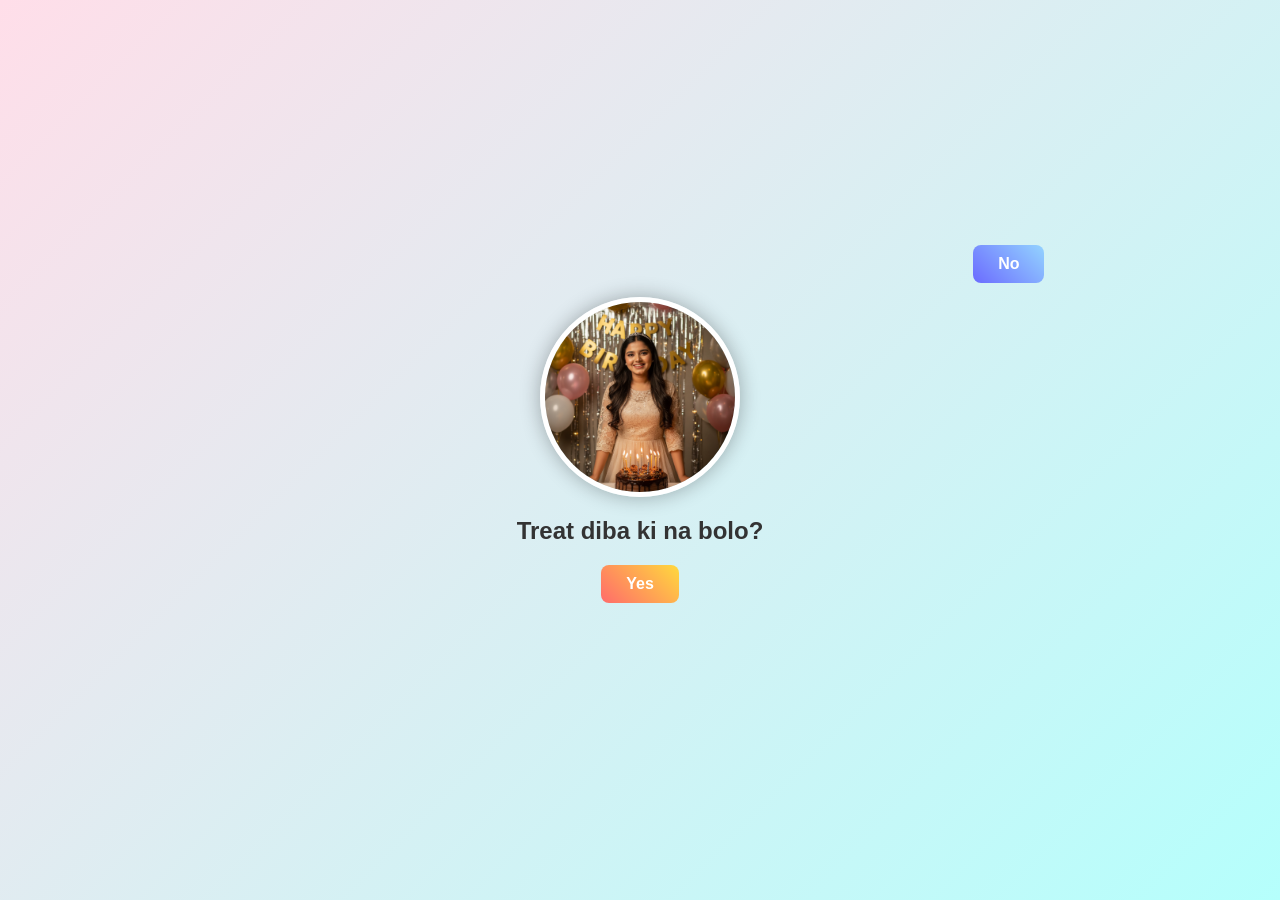
<file: mahi/index.html>
<!DOCTYPE html>
<html lang="en">
<head>
<meta charset="UTF-8">
<meta name="viewport" content="width=device-width, initial-scale=1.0">
<title>Hup Mahi</title>
<style>
    * { margin:0; padding:0; box-sizing:border-box; font-family:'Arial', sans-serif; }
    body {
        height: 100vh; display:flex; flex-direction:column; justify-content:center; align-items:center;
        background: linear-gradient(135deg, #FFDEE9, #B5FFFC); overflow:hidden; position:relative;
    }

    /* Confetti */
    .confetti { position:absolute; width:10px; height:10px; top:-10px; animation:fall 5s linear infinite; }
    @keyframes fall { 0%{transform:translateY(0) rotate(0deg);} 100%{transform:translateY(100vh) rotate(360deg);} }

    /* Birthday Girl */
    .birthday-pic {
        width: 200px; height:200px; border-radius:50%; object-fit:cover; border:5px solid #fff;
        box-shadow:0 0 20px rgba(0,0,0,0.3); margin-bottom:20px; animation:bounce 2s infinite;
    }
    @keyframes bounce {0%,100%{transform:translateY(0);}50%{transform:translateY(-20px);}}

    /* Question */
    .question { font-size:1.5rem; font-weight:bold; color:#333; margin-bottom:20px; text-align:center; }

    /* Buttons */
    .buttons { display:flex; gap:20px; }
    button {
        padding:10px 25px; font-size:1rem; font-weight:bold; border:none; border-radius:8px; cursor:pointer; color:#fff;
        transition:all 0.3s ease;
    }
    .yes-btn { background: linear-gradient(45deg, #FF6B6B, #FFD93D); }
    .no-btn { background: linear-gradient(45deg, #6B6BFF, #93D3FF); position:absolute; }

    /* Responsive */
    @media (max-width:768px){
        .birthday-pic { width:150px; height:150px; }
        .question { font-size:1.2rem; }
        button { padding:8px 20px; font-size:0.9rem; }
    }
</style>
</head>
<body>

<!-- Confetti -->
<script>
for(let i=0;i<100;i++){
    let confetti = document.createElement('div');
    confetti.classList.add('confetti');
    confetti.style.left = Math.random() * window.innerWidth + 'px';
    confetti.style.backgroundColor = `hsl(${Math.random() * 360}, 100%, 50%)`;
    confetti.style.animationDuration = 2 + Math.random()*3 + 's';
    document.body.appendChild(confetti);
}
</script>

<!-- Birthday Girl Image -->
<img src="mahi.png" alt="Birthday Girl" class="birthday-pic">

<!-- Question -->
<div class="question">Treat diba ki na bolo?</div>

<!-- Buttons -->
<div class="buttons">
    <button class="yes-btn" onclick="window.location.href='Happy Birthday.html'">Yes</button>
    <button class="no-btn" id="noBtn">No</button>
</div>

<script>
const noBtn = document.getElementById('noBtn');

function moveButton() {
    const x = Math.random() * (window.innerWidth - noBtn.offsetWidth);
    const y = Math.random() * (window.innerHeight - noBtn.offsetHeight);
    noBtn.style.left = x + 'px';
    noBtn.style.top = y + 'px';
}

// Move No button when mouse gets near
noBtn.addEventListener('mouseenter', moveButton);

// Place initially in center-ish
moveButton();
</script>

</body>
</html>
</file>
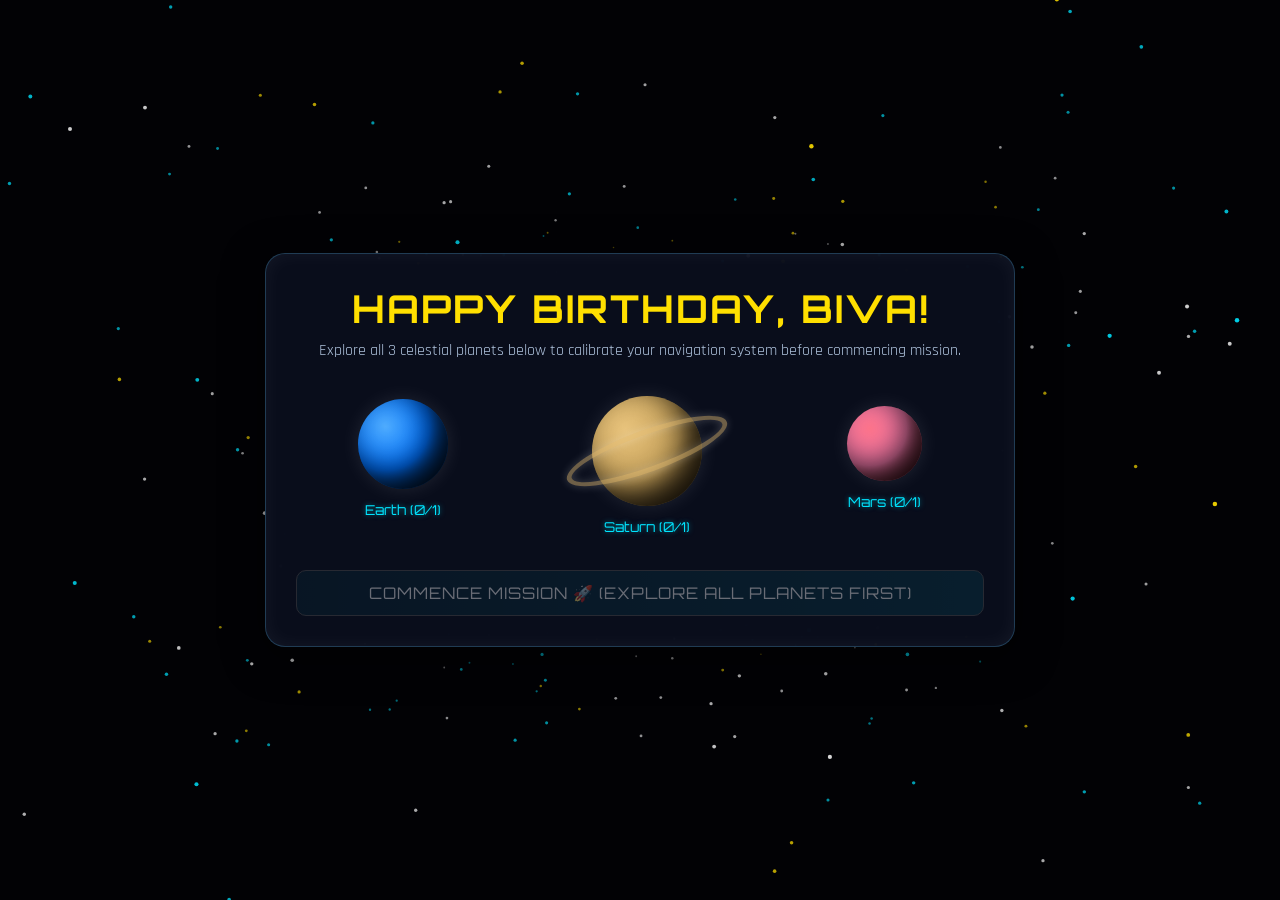
<file: biva/popi.html>
<!DOCTYPE html>
<html lang="en">
<head>
    <meta charset="UTF-8">
    <meta name="viewport" content="width=device-width, initial-scale=1.0, maximum-scale=1.0, user-scalable=no">
    <title>Biva's Cosmic Birthday</title>
    <link rel="preconnect" href="https://fonts.googleapis.com">
    <link rel="preconnect" href="https://fonts.gstatic.com" crossorigin>
    <link href="https://fonts.googleapis.com/css2?family=Orbitron:wght@400;700;900&family=Rajdhani:wght@400;600;700&display=swap" rel="stylesheet">
    
    <style>
        :root {
            --bg-space: #020205;
            --glass-bg: rgba(10, 15, 30, 0.92);
            --glass-border: rgba(100, 200, 255, 0.25);
            --text-main: #f8fafc;
            --text-accent: #00e5ff;
            --text-gold: #ffdf00;
            --error: #ff3366;
            --success: #00ff88;
        }

        * {
            margin: 0;
            padding: 0;
            box-sizing: border-box;
            -webkit-tap-highlight-color: transparent;
        }

        body, html {
            width: 100%;
            height: 100%;
            background-color: var(--bg-space);
            color: var(--text-main);
            font-family: 'Rajdhani', sans-serif;
            overflow-x: hidden;
            overflow-y: auto;
        }

        h1, h2, h3 {
            font-family: 'Orbitron', sans-serif;
            letter-spacing: 2px;
            text-transform: uppercase;
        }

        #canvas-container {
            position: fixed;
            top: 0; left: 0;
            width: 100%; height: 100%;
            z-index: 1;
            pointer-events: none;
        }

        .view-container {
            position: absolute;
            top: 0; left: 0;
            width: 100%; min-height: 100%;
            z-index: 10;
            display: flex;
            flex-direction: column;
            justify-content: center;
            align-items: center;
            padding: 20px;
            opacity: 0;
            visibility: hidden;
            transition: opacity 0.5s ease, transform 0.5s ease;
            transform: scale(0.95);
            overflow-y: auto;
        }

        .view-container.active {
            opacity: 1;
            visibility: visible;
            transform: scale(1);
        }

        .planets-wrapper {
            position: relative;
            width: 100%;
            max-width: 800px;
            display: flex;
            justify-content: space-around;
            align-items: center;
            flex-wrap: wrap;
            gap: 20px;
            margin: 20px 0;
        }

        .planet-container {
            display: flex;
            flex-direction: column;
            align-items: center;
            gap: 12px;
            cursor: pointer;
            transition: transform 0.3s ease;
        }
        
        .planet-container:hover {
            transform: scale(1.1);
        }

        .planet {
            border-radius: 50%;
            box-shadow: inset -15px -15px 30px rgba(0,0,0,0.8), 0 0 20px rgba(255,255,255,0.1);
            position: relative;
        }

        .planet.explored {
            box-shadow: inset -15px -15px 30px rgba(0,0,0,0.8), 0 0 25px var(--success);
        }

        .planet-earth {
            width: 90px; height: 90px;
            background: radial-gradient(circle at 30% 30%, #4facfe, #0072ff, #000);
            animation: float 6s ease-in-out infinite;
        }

        .planet-mars {
            width: 75px; height: 75px;
            background: radial-gradient(circle at 30% 30%, #ff758c, #ff7eb3, #3a0000);
            animation: float 7s ease-in-out infinite reverse;
        }

        .planet-saturn {
            width: 110px; height: 110px;
            background: radial-gradient(circle at 30% 30%, #e8c37c, #c5a059, #3d2b0f);
            animation: float 8s ease-in-out infinite;
            margin-top: 15px;
        }

        .planet-saturn::after {
            content: '';
            position: absolute;
            top: 50%; left: 50%;
            width: 160px; height: 32px;
            border: 5px solid rgba(232, 195, 124, 0.45);
            border-radius: 50%;
            transform: translate(-50%, -50%) rotate(-20deg);
            box-shadow: 0 0 10px rgba(255,255,255,0.2), inset 0 0 10px rgba(255,255,255,0.2);
            pointer-events: none;
        }

        .planet-label {
            font-family: 'Orbitron', sans-serif;
            color: var(--text-accent);
            text-shadow: 0 0 5px rgba(0,229,255,0.5);
            font-size: 0.85rem;
        }

        @keyframes float {
            0%, 100% { transform: translateY(0); }
            50% { transform: translateY(-10px); }
        }

        .glass-panel {
            background: var(--glass-bg);
            backdrop-filter: blur(15px);
            -webkit-backdrop-filter: blur(15px);
            border: 1px solid var(--glass-border);
            border-radius: 20px;
            padding: clamp(20px, 4vw, 30px);
            width: 100%;
            max-width: 650px;
            box-shadow: 0 10px 40px rgba(0,0,0,0.6), inset 0 0 20px rgba(255,255,255,0.05);
            text-align: center;
            margin: auto;
        }

        #view-finale .glass-panel {
            max-width: 850px;
            border-color: rgba(255, 223, 0, 0.4);
            box-shadow: 0 0 40px rgba(255, 223, 0, 0.2);
        }

        .btn {
            background: linear-gradient(90deg, rgba(0, 229, 255, 0.1), rgba(0, 229, 255, 0.2));
            border: 1px solid var(--text-accent);
            color: var(--text-main);
            padding: 12px 24px;
            border-radius: 10px;
            font-family: 'Orbitron', sans-serif;
            font-size: 1rem;
            cursor: pointer;
            transition: all 0.3s ease;
            text-transform: uppercase;
            letter-spacing: 1px;
            width: 100%;
            margin-top: 15px;
            box-shadow: 0 0 15px rgba(0, 229, 255, 0.15);
        }

        .btn:hover:not(:disabled) {
            background: rgba(0, 229, 255, 0.3);
            box-shadow: 0 0 25px rgba(0, 229, 255, 0.5);
            transform: translateY(-2px);
            color: #fff;
        }

        .btn:disabled {
            opacity: 0.4;
            cursor: not-allowed;
            border-color: #555;
            box-shadow: none;
        }
        
        .btn.pulse {
            animation: pulse-glow 2s infinite;
        }

        @keyframes pulse-glow {
            0% { box-shadow: 0 0 10px rgba(0,255,136,0.3); border-color: var(--success); }
            50% { box-shadow: 0 0 25px rgba(0,255,136,0.8); border-color: var(--success); }
            100% { box-shadow: 0 0 10px rgba(0,255,136,0.3); border-color: var(--success); }
        }

        .dashboard-grid {
            display: grid; grid-template-columns: 1fr; gap: 15px; margin-top: 20px;
        }

        .mission-card {
            background: rgba(255,255,255,0.03);
            border: 1px solid rgba(255,255,255,0.1);
            border-radius: 12px;
            padding: 16px;
            display: flex; align-items: center; justify-content: space-between;
            cursor: pointer; transition: all 0.3s ease;
        }

        .mission-card:hover { background: rgba(255,255,255,0.08); border-color: var(--text-accent); transform: scale(1.01); }
        .mission-card.completed { border-color: var(--success); background: rgba(0, 255, 136, 0.05); pointer-events: none;}
        
        .mission-info { text-align: left; }
        .mission-title { font-size: 1.05rem; font-weight: 700; color: var(--text-accent); margin-bottom: 4px; }
        .completed .mission-title { color: var(--success); }
        .mission-desc { font-size: 0.85rem; color: #b0c4de; }
        .mission-status { font-size: 1.4rem; }

        .memory-grid {
            display: grid; grid-template-columns: repeat(4, 1fr); gap: 10px; margin: 20px 0; perspective: 1000px;
        }
        .memory-card {
            aspect-ratio: 1; background: rgba(255,255,255,0.05); border: 1px solid rgba(255,255,255,0.15);
            border-radius: 10px; display: flex; justify-content: center; align-items: center;
            font-size: 2rem; cursor: pointer; transition: transform 0.6s; transform-style: preserve-3d; position: relative;
        }
        .memory-card.flipped, .memory-card.matched { transform: rotateY(180deg); }
        .memory-card.matched { border-color: var(--success); box-shadow: 0 0 20px rgba(0,255,136,0.4); }
        .card-front, .card-back {
            position: absolute; width: 100%; height: 100%; backface-visibility: hidden;
            display: flex; justify-content: center; align-items: center; border-radius: 10px;
        }
        .card-front { background: rgba(0, 229, 255, 0.05); color: var(--text-accent); font-family: 'Orbitron'; font-size: 1.3rem; }
        .card-back { background: rgba(255,255,255,0.15); transform: rotateY(180deg); }

        .lock-container { display: flex; justify-content: center; gap: 12px; margin: 20px 0; flex-wrap: wrap;}
        .digit-group { display: flex; flex-direction: column; align-items: center; gap: 8px; }
        .digit-btn { 
            background: rgba(255,255,255,0.05); border: 1px solid rgba(255,255,255,0.1); 
            color: var(--text-accent); font-size: 1.3rem; cursor: pointer; 
            width: 38px; height: 38px; border-radius: 50%;
            display: flex; justify-content: center; align-items: center; transition: all 0.2s;
        }
        .digit-btn:hover { background: rgba(0, 229, 255, 0.2); color: #fff; transform: scale(1.1); }
        .digit-display {
            font-family: 'Orbitron', sans-serif; font-size: 2.3rem; font-weight: 900;
            background: rgba(0,0,0,0.6); padding: 5px; border-radius: 10px;
            border: 2px solid var(--glass-border); width: 55px; text-align: center; color: var(--text-main);
        }

        .video-wrapper {
            width: 100%;
            max-width: 780px;
            margin: 0 auto 20px auto;
            border-radius: 12px;
            overflow: hidden;
            box-shadow: 0 0 30px rgba(0, 229, 255, 0.3);
            border: 2px solid var(--text-accent);
            background: #000;
        }
        .video-container {
            position: relative;
            width: 100%;
            padding-bottom: 56.25%; /* 16:9 Aspect Ratio */
            height: 0;
        }
        .video-container iframe {
            position: absolute;
            top: 0; left: 0;
            width: 100%; height: 100%;
            border: none;
        }
        
        .gift-options-grid {
            display: grid; grid-template-columns: repeat(auto-fit, minmax(160px, 1fr)); gap: 15px; margin-top: 15px;
        }
        .gift-opt-card {
            background: linear-gradient(135deg, rgba(255,223,0,0.06), rgba(255,255,255,0.02));
            border: 1px solid rgba(255, 223, 0, 0.3); border-radius: 12px; padding: 18px 12px;
            display: flex; flex-direction: column; align-items: center; text-align: center;
            cursor: pointer; transition: transform 0.3s, box-shadow 0.3s;
        }
        .gift-opt-card:hover {
            transform: translateY(-5px); box-shadow: 0 10px 25px rgba(255, 223, 0, 0.25); border-color: rgba(255, 223, 0, 0.8);
        }
        .gift-icon { font-size: 2.2rem; margin-bottom: 8px; }
        .gift-title { font-family: 'Orbitron', sans-serif; font-size: 0.95rem; color: var(--text-gold); margin-bottom: 4px; }

        .store-card {
            background: rgba(0, 229, 255, 0.04);
            border: 1px solid rgba(0, 229, 255, 0.2);
            border-radius: 10px;
            padding: 12px;
            margin-top: 10px;
            text-align: left;
        }
        .store-card.recommended {
            background: rgba(255, 223, 0, 0.06);
            border-color: rgba(255, 223, 0, 0.5);
        }

        .custom-modal {
            position: fixed; top: 0; left: 0; width: 100%; height: 100%;
            background: rgba(0, 0, 0, 0.88); backdrop-filter: blur(8px);
            z-index: 9999; display: flex; justify-content: center; align-items: center;
            opacity: 0; pointer-events: none; transition: opacity 0.3s ease; padding: 20px;
            overflow-y: auto;
        }
        .custom-modal.active { opacity: 1; pointer-events: auto; }
        .custom-modal .glass-panel { transform: scale(0.8); transition: transform 0.3s; max-width: 550px; max-height: 90vh; overflow-y: auto; text-align: left;}
        .custom-modal.active .glass-panel { transform: scale(1); }

        .flash-overlay {
            position: fixed; top: 0; left: 0; width: 100%; height: 100%;
            background: #fff; z-index: 100; opacity: 0; pointer-events: none; transition: opacity 2s ease-in;
        }
        
        .shake { animation: shake 0.4s cubic-bezier(.36,.07,.19,.97) both; }
        @keyframes shake {
            10%, 90% { transform: translate3d(-1px, 0, 0); }
            20%, 80% { transform: translate3d(2px, 0, 0); }
            30%, 50%, 70% { transform: translate3d(-4px, 0, 0); }
            40%, 60% { transform: translate3d(4px, 0, 0); }
        }
    </style>
</head>
<body>
    <div id="canvas-container"><canvas id="starfield"></canvas></div>
    <div class="flash-overlay" id="flash"></div>

    <!-- Universal Modal -->
    <div id="universal-modal" class="custom-modal" onclick="closeModal()">
        <div class="glass-panel" onclick="event.stopPropagation()">
            <div id="modal-icon" style="font-size: 2.3rem; margin-bottom: 10px; text-align: center;">🎁</div>
            <h2 id="modal-title" style="color: var(--text-accent); font-size: 1.4rem; margin-bottom: 10px; text-align: center;">Title</h2>
            <div id="modal-content-area" style="font-size: 1rem; color: var(--text-main); line-height: 1.5; margin-bottom: 20px;">Message</div>
            <button class="btn" style="max-width: 180px; margin: 0 auto; display: block;" onclick="closeModal()">Continue</button>
        </div>
    </div>

    <!-- Hint Modal for Pranto Choice -->
    <div id="hint-modal" class="custom-modal">
        <div class="glass-panel" style="text-align: center;">
            <div style="font-size: 2.3rem; margin-bottom: 10px;">💡</div>
            <h2 style="color: var(--text-gold); font-size: 1.3rem; margin-bottom: 10px;">Cosmic Secret Hint</h2>
            <p style="color: #f8fafc; font-size: 1rem; line-height: 1.5; margin-bottom: 20px;">
                Your main gift is hidden safely in your house! You may ask Mahi for a clue to find its exact hiding spot. 🏡✨
            </p>
            <button class="btn" style="background: rgba(0, 229, 255, 0.2);" onclick="proceedToPostalModal()">Proceed to Postal Challenge</button>
        </div>
    </div>

    <!-- Postal Code Challenge Modal -->
    <div id="postal-modal" class="custom-modal">
        <div class="glass-panel" style="text-align: center;">
            <div style="font-size: 2.3rem; margin-bottom: 10px;">📦</div>
            <h2 style="color: var(--text-gold); font-size: 1.3rem; margin-bottom: 10px;">Postal Code Challenge</h2>
            <p style="color: #b0c4de; font-size: 0.95rem; margin-bottom: 15px;">Enter the 4-digit postal code written on your gift box:</p>
            
            <div class="lock-container" style="margin: 15px 0;">
                <div class="digit-group">
                    <button class="digit-btn" onclick="changePostal(0, 1)">▲</button>
                    <div class="digit-display" id="p-digit-0">0</div>
                    <button class="digit-btn" onclick="changePostal(0, -1)">▼</button>
                </div>
                <div class="digit-group">
                    <button class="digit-btn" onclick="changePostal(1, 1)">▲</button>
                    <div class="digit-display" id="p-digit-1">0</div>
                    <button class="digit-btn" onclick="changePostal(1, -1)">▼</button>
                </div>
                <div class="digit-group">
                    <button class="digit-btn" onclick="changePostal(2, 1)">▲</button>
                    <div class="digit-display" id="p-digit-2">0</div>
                    <button class="digit-btn" onclick="changePostal(2, -1)">▼</button>
                </div>
                <div class="digit-group">
                    <button class="digit-btn" onclick="changePostal(3, 1)">▲</button>
                    <div class="digit-display" id="p-digit-3">0</div>
                    <button class="digit-btn" onclick="changePostal(3, -1)">▼</button>
                </div>
            </div>
            <div id="postal-feedback" style="opacity:0; height: 20px; font-weight:bold; margin-bottom: 10px;"></div>
            <button class="btn" style="background: rgba(0, 229, 255, 0.2);" onclick="verifyPostalCode()">Unlock Gift</button>
        </div>
    </div>

    <!-- Phase 1: Initial Planet View -->
    <div class="view-container active" id="view-planets">
        <div class="glass-panel" style="text-align: center; max-width: 750px;">
            <h1 style="color: var(--text-gold); font-size: clamp(1.6rem, 3.5vw, 2.4rem); margin-bottom: 8px;">Happy Birthday, Biva!</h1>
            <p style="font-size: 1rem; margin-bottom: 20px; color: #b0c4de;">Explore all 3 celestial planets below to calibrate your navigation system before commencing mission.</p>
            
            <div class="planets-wrapper">
                <div class="planet-container" onclick="explorePlanet('Earth', 'You mean the world to me, Biva! My entire universe revolves around your radiant smile. 🌍❤️', 0)">
                    <div class="planet planet-earth" id="p-0"></div>
                    <div class="planet-label">Earth (0/1)</div>
                </div>
                <div class="planet-container" onclick="explorePlanet('Saturn', 'Even with all the rings in the galaxy, nothing shines brighter than you. 🪐✨', 1)">
                    <div class="planet planet-saturn" id="p-1"></div>
                    <div class="planet-label">Saturn (0/1)</div>
                </div>
                <div class="planet-container" onclick="explorePlanet('Mars', 'My love for you is fiercely out of this world! ☄️❤️', 2)">
                    <div class="planet planet-mars" id="p-2"></div>
                    <div class="planet-label">Mars (0/1)</div>
                </div>
            </div>

            <button class="btn" id="commence-btn" disabled onclick="switchView('view-dashboard')">Commence Mission 🚀 (Explore All Planets First)</button>
        </div>
    </div>

    <!-- Phase 2: Mission Control Dashboard -->
    <div class="view-container" id="view-dashboard">
        <div class="glass-panel" style="text-align: center;">
            <h2 style="color: var(--text-accent); margin-bottom: 8px; font-size: 1.5rem;">Mission Control</h2>
            <p style="color: #888; font-size: 0.9rem;">Complete all 3 sectors to unlock your Gift Vault.</p>
            
            <div class="dashboard-grid">
                <div class="mission-card" id="card-riddle" onclick="startGame('riddle')">
                    <div class="mission-info">
                        <div class="mission-title">Sector 1: Cosmic Riddle</div>
                        <div class="mission-desc">Solve an enigma of the universe.</div>
                    </div>
                    <div class="mission-status" id="status-riddle">🔒</div>
                </div>
                
                <div class="mission-card" id="card-memory" onclick="startGame('memory')">
                    <div class="mission-info">
                        <div class="mission-title">Sector 2: Star Alignment</div>
                        <div class="mission-desc">Match the celestial bodies.</div>
                    </div>
                    <div class="mission-status" id="status-memory">🔒</div>
                </div>

                <div class="mission-card" id="card-lock" onclick="startGame('lock')">
                    <div class="mission-info">
                        <div class="mission-title">Sector 3: The Vault Lock</div>
                        <div class="mission-desc">Crack the 4-digit code (Hint included).</div>
                    </div>
                    <div class="mission-status" id="status-lock">🔒</div>
                </div>
            </div>

            <button class="btn pulse" id="btn-warp" style="margin-top: 25px; display: none; background: rgba(0, 255, 136, 0.2); border-color: var(--success); font-weight: bold; font-size: 1.05rem;" onclick="initiateWarp()">INITIATE WARP SEQUENCE ✨</button>
        </div>
    </div>

    <!-- Mini Game 1: Riddle -->
    <div class="view-container" id="view-riddle">
        <div class="glass-panel" style="text-align: center;">
            <h2 style="color: var(--text-accent);">Sector 1: Riddle</h2>
            <p id="riddle-text" style="font-size: 1.15rem; margin: 20px 0; font-weight: 600; line-height: 1.4;"></p>
            <div id="riddle-options"></div>
            <button class="btn" style="margin-top: 15px; background: transparent; border-color: #555;" onclick="switchView('view-dashboard')">Abort (Back to Control)</button>
        </div>
    </div>

    <!-- Mini Game 2: Memory -->
    <div class="view-container" id="view-memory">
        <div class="glass-panel" style="text-align: center;">
            <h2 style="color: var(--text-accent);">Sector 2: Alignment</h2>
            <p style="color: #aaa; margin-top: 5px; font-size: 0.9rem;">Match all pairs to align navigation stars.</p>
            <div class="memory-grid" id="memory-grid"></div>
            <button class="btn" style="margin-top: 15px; background: transparent; border-color: #555;" onclick="switchView('view-dashboard')">Abort (Back to Control)</button>
        </div>
    </div>

    <!-- Mini Game 3: 4-Digit Lock -->
    <div class="view-container" id="view-lock">
        <div class="glass-panel" style="text-align: center;">
            <h2 style="color: var(--text-accent);">Sector 3: The Vault Lock</h2>
            <p style="color: #b0c4de; margin: 10px 0 15px 0; font-size: 0.9rem; line-height: 1.4;">
                🔒 <strong>Hint:</strong> Derived from Biva & Pranto's special roll numbers combination! (Code: 134 & 49)
            </p>
            <div class="lock-container">
                <div class="digit-group">
                    <button class="digit-btn" onclick="changeDigit(0, 1)">▲</button>
                    <div class="digit-display" id="digit-0">0</div>
                    <button class="digit-btn" onclick="changeDigit(0, -1)">▼</button>
                </div>
                <div class="digit-group">
                    <button class="digit-btn" onclick="changeDigit(1, 1)">▲</button>
                    <div class="digit-display" id="digit-1">0</div>
                    <button class="digit-btn" onclick="changeDigit(1, -1)">▼</button>
                </div>
                <div class="digit-group">
                    <button class="digit-btn" onclick="changeDigit(2, 1)">▲</button>
                    <div class="digit-display" id="digit-2">0</div>
                    <button class="digit-btn" onclick="changeDigit(2, -1)">▼</button>
                </div>
                <div class="digit-group">
                    <button class="digit-btn" onclick="changeDigit(3, 1)">▲</button>
                    <div class="digit-display" id="digit-3">0</div>
                    <button class="digit-btn" onclick="changeDigit(3, -1)">▼</button>
                </div>
            </div>
            <div id="lock-feedback" style="opacity:0; height: 20px; font-weight:bold; margin-bottom: 10px;"></div>
            <button class="btn" style="background: rgba(0, 229, 255, 0.2);" onclick="checkLock()">Attempt Unlock</button>
            <button class="btn" style="margin-top: 10px; background: transparent; border-color: #555;" onclick="switchView('view-dashboard')">Abort (Back to Control)</button>
        </div>
    </div>

    <!-- Phase 4: The Final Gift Vault -->
    <div class="view-container" id="view-finale">
        <div class="glass-panel" style="padding: 20px; text-align: center;">
            <h1 style="color: var(--text-gold); margin-bottom: 15px; font-size: clamp(1.5rem, 3.2vw, 2.2rem); text-shadow: 0 0 15px rgba(255,223,0,0.5);">The Vault Unlocked!</h1>
            
            <div class="video-wrapper">
                <div class="video-container">
                    <iframe src="https://www.youtube-nocookie.com/embed/ofEDLtUO-0Q?autoplay=0&rel=0&modestbranding=1" title="Happy Birthday BV" allow="accelerometer; autoplay; clipboard-write; encrypted-media; gyroscope; picture-in-picture; web-share" allowfullscreen></iframe>
                </div>
            </div>
            <div style="margin-bottom: 20px;">
                <a href="https://youtu.be/ofEDLtUO-0Q" target="_blank" style="color: var(--text-accent); font-size: 0.9rem; text-decoration: underline;">Having trouble viewing? Watch directly on YouTube ↗</a>
            </div>

            <h2 style="color: var(--text-main); font-size: 1.2rem; margin-bottom: 8px; border-bottom: 1px solid rgba(255,255,255,0.1); padding-bottom: 8px;">Who would you like to share your birthday celebration with?</h2>
            <p style="color: #aaa; font-size: 0.9rem; margin-bottom: 15px;">Choose wisely to claim your cosmic gift package:</p>
        
            <div class="gift-options-grid">
                <div class="gift-opt-card" onclick="selectGiftOption('alone')">
                    <div class="gift-icon">🍕</div>
                    <div class="gift-title">Eating Alone</div>
                    <div style="font-size: 0.8rem; color: #b0c4de;">Solitary Route</div>
                </div>
                <div class="gift-opt-card" onclick="selectGiftOption('mahi')">
                    <div class="gift-icon">👯‍♀️</div>
                    <div class="gift-title">Enjoy with Mahi</div>
                    <div style="font-size: 0.8rem; color: #b0c4de;">Sister Time</div>
                </div>
                <div class="gift-opt-card" onclick="selectGiftOption('pranto')">
                    <div class="gift-icon">❤️</div>
                    <div class="gift-title">Enjoy with Pranto</div>
                    <div style="font-size: 0.8rem; color: #b0c4de;">Starlight Date</div>
                </div>
            </div>
        </div>
    </div>

    <script>
        const canvas = document.getElementById('starfield');
        const ctx = canvas.getContext('2d');
        let width, height, stars = [];
        const numStars = 800;
        let targetSpeed = 0.5, currentSpeed = 0.5;
        
        function resize() {
            width = canvas.width = window.innerWidth;
            height = canvas.height = window.innerHeight;
        }
        window.addEventListener('resize', resize);
        
        class Star {
            constructor() { this.reset(); this.z = Math.random() * width; }
            reset() {
                this.x = (Math.random() - 0.5) * width * 2;
                this.y = (Math.random() - 0.5) * height * 2;
                this.z = width; this.pz = this.z;
            }
            update() {
                this.z -= currentSpeed;
                if (this.z < 1) this.reset();
            }
            draw() {
                let sx = (this.x / this.z) * 200 + width / 2;
                let sy = (this.y / this.z) * 200 + height / 2;
                let r = (1 - this.z / width) * 2.5;
                let px = (this.x / this.pz) * 200 + width / 2;
                let py = (this.y / this.pz) * 200 + height / 2;
                this.pz = this.z;

                ctx.beginPath();
                if (currentSpeed > 3) {
                    ctx.moveTo(px, py); ctx.lineTo(sx, sy);
                    ctx.strokeStyle = `rgba(0, 229, 255, ${1 - this.z/width})`;
                    ctx.lineWidth = r * 1.5; ctx.stroke();
                } else {
                    ctx.arc(sx, sy, r, 0, Math.PI * 2);
                    let c = Math.random() > 0.8 ? '255, 223, 0' : (Math.random() > 0.5 ? '0, 229, 255' : '255, 255, 255');
                    ctx.fillStyle = `rgba(${c}, ${1 - this.z/width})`; ctx.fill();
                }
            }
        }

        function initStars() {
            resize();
            stars = Array.from({length: numStars}, () => new Star());
            animateStars();
        }

        function animateStars() {
            currentSpeed += (targetSpeed - currentSpeed) * 0.03;
            ctx.fillStyle = `rgba(2, 2, 5, ${currentSpeed > 3 ? 0.3 : 1})`;
            ctx.fillRect(0, 0, width, height);
            stars.forEach(s => { s.update(); s.draw(); });
            requestAnimationFrame(animateStars);
        }

        // Planet Exploration Logic
        const exploredPlanets = [false, false, false];

        function explorePlanet(title, text, index) {
            if (!exploredPlanets[index]) {
                exploredPlanets[index] = true;
                document.getElementById(`p-${index}`).classList.add('explored');
                document.querySelectorAll('.planet-label')[index].innerText = `${title} (1/1 ✓)`;
            }
            
            if (exploredPlanets.every(Boolean)) {
                const btn = document.getElementById('commence-btn');
                btn.disabled = false;
                btn.classList.add('pulse');
                btn.innerText = "Commence Mission 🚀 (Ready!)";
            }

            document.getElementById('modal-icon').innerText = index === 0 ? '🌍' : (index === 1 ? '🪐' : '☄️');
            document.getElementById('modal-title').innerText = title + " Calibrated";
            document.getElementById('modal-content-area').innerText = text;
            document.getElementById('universal-modal').classList.add('active');
        }

        function closeModal() {
            document.getElementById('universal-modal').classList.remove('active');
        }

        const gameState = { riddle: false, memory: false, lock: false };

        function switchView(viewId) {
            document.querySelectorAll('.view-container').forEach(el => el.classList.remove('active'));
            document.getElementById(viewId).classList.add('active');
            window.scrollTo(0, 0);
            checkOverallProgress();
        }

        function completeGame(gameId) {
            gameState[gameId] = true;
            document.getElementById(`card-${gameId}`).classList.add('completed');
            document.getElementById(`status-${gameId}`).innerText = '✅';
            targetSpeed = 8; 
            setTimeout(() => { targetSpeed = 0.5; switchView('view-dashboard'); }, 1200);
        }

        function checkOverallProgress() {
            if (gameState.riddle && gameState.memory && gameState.lock) {
                document.getElementById('btn-warp').style.display = 'block';
            }
        }

        function startGame(gameId) {
            if (gameState[gameId]) return; 
            switchView(`view-${gameId}`);
            if (gameId === 'riddle') initRiddle();
            if (gameId === 'memory') initMemory();
            if (gameId === 'lock') initLock();
        }

        function initRiddle() {
            const riddle = { q: "I have stars but no sky, I have space but no planets. What am I?", options: ["A Galaxy", "A Keyboard", "A Telescope"], a: 1 };
            document.getElementById('riddle-text').innerText = riddle.q;
            const optsContainer = document.getElementById('riddle-options');
            optsContainer.innerHTML = '';
            
            riddle.options.forEach((opt, index) => {
                const btn = document.createElement('button');
                btn.className = 'btn'; btn.innerText = opt;
                btn.onclick = () => {
                    if (index === riddle.a) {
                        btn.classList.add('success'); btn.innerText = "ACCEPTED ✨"; completeGame('riddle');
                    } else {
                        btn.classList.add('danger'); document.getElementById('view-riddle').querySelector('.glass-panel').classList.add('shake');
                        setTimeout(() => { btn.classList.remove('danger'); document.getElementById('view-riddle').querySelector('.glass-panel').classList.remove('shake'); }, 800);
                    }
                };
                optsContainer.appendChild(btn);
            });
        }

        const emojis = ['🌍', '🪐', '☄️', '🌌'];
        let flippedCards = [], matches = 0;

        function initMemory() {
            const grid = document.getElementById('memory-grid'); grid.innerHTML = '';
            matches = 0; flippedCards = [];
            let cards = [...emojis, ...emojis].sort(() => Math.random() - 0.5);
            cards.forEach((emoji) => {
                const card = document.createElement('div');
                card.className = 'memory-card'; card.dataset.val = emoji;
                card.innerHTML = `<div class="card-front">?</div><div class="card-back">${emoji}</div>`;
                card.onclick = () => flipCard(card);
                grid.appendChild(card);
            });
        }

        function flipCard(card) {
            if (flippedCards.length === 2 || card.classList.contains('flipped') || card.classList.contains('matched')) return;
            card.classList.add('flipped'); flippedCards.push(card);
            if (flippedCards.length === 2) setTimeout(checkMatch, 600);
        }

        function checkMatch() {
            const [c1, c2] = flippedCards;
            if (c1.dataset.val === c2.dataset.val) {
                c1.classList.add('matched'); c2.classList.add('matched'); matches++;
                if (matches === emojis.length) completeGame('memory');
            } else {
                c1.classList.remove('flipped'); c2.classList.remove('flipped');
            }
            flippedCards = [];
        }

        let lockDigits = [0, 0, 0, 0];
        const targetCode = [1, 3, 4, 9]; 

        function initLock() { lockDigits = [0, 0, 0, 0]; updateDisplay(); }

        function changeDigit(index, delta) {
            lockDigits[index] = (lockDigits[index] + delta + 10) % 10;
            updateDisplay();
        }

        function updateDisplay() {
            for(let i=0; i<4; i++) { document.getElementById(`digit-${i}`).innerText = lockDigits[i]; }
        }

        function checkLock() {
            const feedback = document.getElementById('lock-feedback');
            if (lockDigits.join('') === targetCode.join('')) {
                feedback.style.color = 'var(--success)'; feedback.innerText = "ACCESS GRANTED"; feedback.style.opacity = '1';
                setTimeout(() => completeGame('lock'), 500);
            } else {
                document.getElementById('view-lock').querySelector('.glass-panel').classList.add('shake');
                feedback.style.color = 'var(--error)'; feedback.innerText = "ACCESS DENIED"; feedback.style.opacity = '1';
                setTimeout(() => { document.getElementById('view-lock').querySelector('.glass-panel').classList.remove('shake'); feedback.style.opacity = '0'; }, 800);
            }
        }

        function initiateWarp() {
            document.getElementById('view-dashboard').classList.remove('active');
            targetSpeed = 150;
            
            setTimeout(() => {
                const flash = document.getElementById('flash');
                flash.style.opacity = '1';
                
                setTimeout(() => {
                    targetSpeed = 0.5; 
                    switchView('view-finale');
                    flash.style.opacity = '0';
                }, 1500);
                
            }, 2500);
        }

        // Gift Partner Choosing Sequence with Trap & Postal Code Challenge
        function selectGiftOption(optionType) {
            if (optionType === 'alone') {
                document.getElementById('modal-icon').innerText = '⚠️';
                document.getElementById('modal-title').innerText = 'Error: Unauthorized!';
                document.getElementById('modal-content-area').innerText = 'Eating alone on your birthday?! Absolutely not permitted in this galaxy! Try another option...';
                document.getElementById('universal-modal').classList.add('active');
            } else if (optionType === 'mahi') {
                document.getElementById('modal-icon').innerText = '👯‍♀️';
                document.getElementById('modal-title').innerText = 'Almost There!';
                document.getElementById('modal-content-area').innerText = 'Hanging out with Mahi is wonderful, but your cosmic navigator says there is someone else waiting to celebrate with you too! Pick Pranto to unlock your main gift!';
                document.getElementById('universal-modal').classList.add('active');
            } else if (optionType === 'pranto') {
                document.getElementById('hint-modal').classList.add('active');
            }
        }

        function proceedToPostalModal() {
            document.getElementById('hint-modal').classList.remove('active');
            document.getElementById('postal-modal').classList.add('active');
            initPostalCode();
        }

        let postalDigits = [0, 0, 0, 0];
        const correctPostal = [1, 2, 0, 7];

        function initPostalCode() {
            postalDigits = [0, 0, 0, 0];
            updatePostalDisplay();
        }

        function changePostal(index, delta) {
            postalDigits[index] = (postalDigits[index] + delta + 10) % 10;
            updatePostalDisplay();
        }

        function updatePostalDisplay() {
            for(let i=0; i<4; i++) {
                document.getElementById(`p-digit-${i}`).innerText = postalDigits[i];
            }
        }

        function verifyPostalCode() {
            const feedback = document.getElementById('postal-feedback');
            if (postalDigits.join('') === correctPostal.join('')) {
                feedback.style.color = 'var(--success)';
                feedback.innerText = "POSTAL CODE VERIFIED! GIFTS UNLOCKED!";
                feedback.style.opacity = '1';
                setTimeout(() => {
                    document.getElementById('postal-modal').classList.remove('active');
                    feedback.style.opacity = '0';
                    showGiftListDetails();
                }, 800);
            } else {
                document.getElementById('postal-modal').querySelector('.glass-panel').classList.add('shake');
                feedback.style.color = 'var(--error)';
                feedback.innerText = "INCORRECT POSTAL CODE (Hint: It's 1207)";
                feedback.style.opacity = '1';
                setTimeout(() => {
                    document.getElementById('postal-modal').querySelector('.glass-panel').classList.remove('shake');
                }, 800);
            }
        }

        function showGiftListDetails() {
            document.getElementById('modal-icon').innerText = '🎁✨';
            document.getElementById('modal-title').innerText = 'Your Special Birthday Gifts Unlocked!';
            document.getElementById('modal-content-area').innerHTML = `
                <p style="margin-bottom: 12px; font-weight: 600; color: var(--text-gold);">Here is your complete gift collection:</p>
                
                <div style="background: rgba(255,255,255,0.04); border: 1px solid rgba(255,255,255,0.1); border-radius: 10px; padding: 12px; margin-bottom: 15px;">
                    <ul style="list-style-type: none; padding-left: 0; line-height: 1.6;">
                        <li>⌚ <strong>A Watch</strong> (Scroll down for warranty & store info)</li>
                        <li>🥣 <strong>A Snack Bowl</strong></li>
                        <li>🪞 <strong>A Mirror</strong></li>
                        <li>🍫 <strong>A Chocolate</strong></li>
                    </ul>
                </div>

                <div style="border-top: 1px solid rgba(255,255,255,0.15); padding-top: 12px; margin-top: 10px;">
                    <p style="font-weight: 600; color: var(--text-accent); margin-bottom: 6px;">⌚ Watch Warranty & Service Details:</p>
                    <p style="font-size: 0.95rem; color: #b0c4de; margin-bottom: 12px;">
                        • <strong>2-year international warranty</strong> on machine and battery.<br>
                        • You can adjust the chain from any branch of Time Zone or Titan Store.
                    </p>

                    <p style="font-weight: 600; color: var(--text-gold); margin-bottom: 8px;">📍 Authorized Store & Service Locations:</p>
                    
                    <div class="store-card recommended">
                        <strong>⭐ TOKYO SQUARE (Recommended / Closest to Iqbal Rd)</strong><br>
                        Japan Garden City, Mohammadpur, Dhaka<br>
                        📞 +8801678007488 | Open: 10:00am - 9:00pm | Weekend: Thursday
                    </div>

                    <div class="store-card recommended">
                        <strong>⭐ RAPA PLAZA (Also in Dhaka 1207 / Close to Iqbal Rd)</strong><br>
                        Rd No. 27, Dhaka 1207<br>
                        📞 +8801678007464 | Open: 10:00am - 8:00pm | Weekend: Tuesday
                    </div>

                    <div class="store-card">
                        <strong>TITAN STORE DHANMONDI 27</strong><br>
                        Shop # G3 & G4, Plot # 28B, Road # 27(old), 16(new) Dhanmondi R/A, Dhaka<br>
                        📞 +8801678007419 | Open: 10:00am - 10:00pm | Weekend: 7 Days Open
                    </div>

                    <div class="store-card">
                        <strong>SHIMANTO SQUARE</strong><br>
                        Level-2, Dhaka<br>
                        📞 +8801678007453 | Open: 10:00am - 8:00pm | Weekend: Tuesday
                    </div>

                    <div class="store-card">
                        <strong>THEME OMAR PLAZA (Rajshahi)</strong><br>
                        Shop No-14-16, 60/1 Gourahanga, Newmarket, Rajshahi<br>
                        📞 +8801678007431 | Open: 10:00am - 10:00pm | Weekend: Sunday
                    </div>
                </div>
            `;
            document.getElementById('universal-modal').classList.add('active');
        }

        window.onload = () => { initStars(); };
    </script>
</body>
</html>
</file>
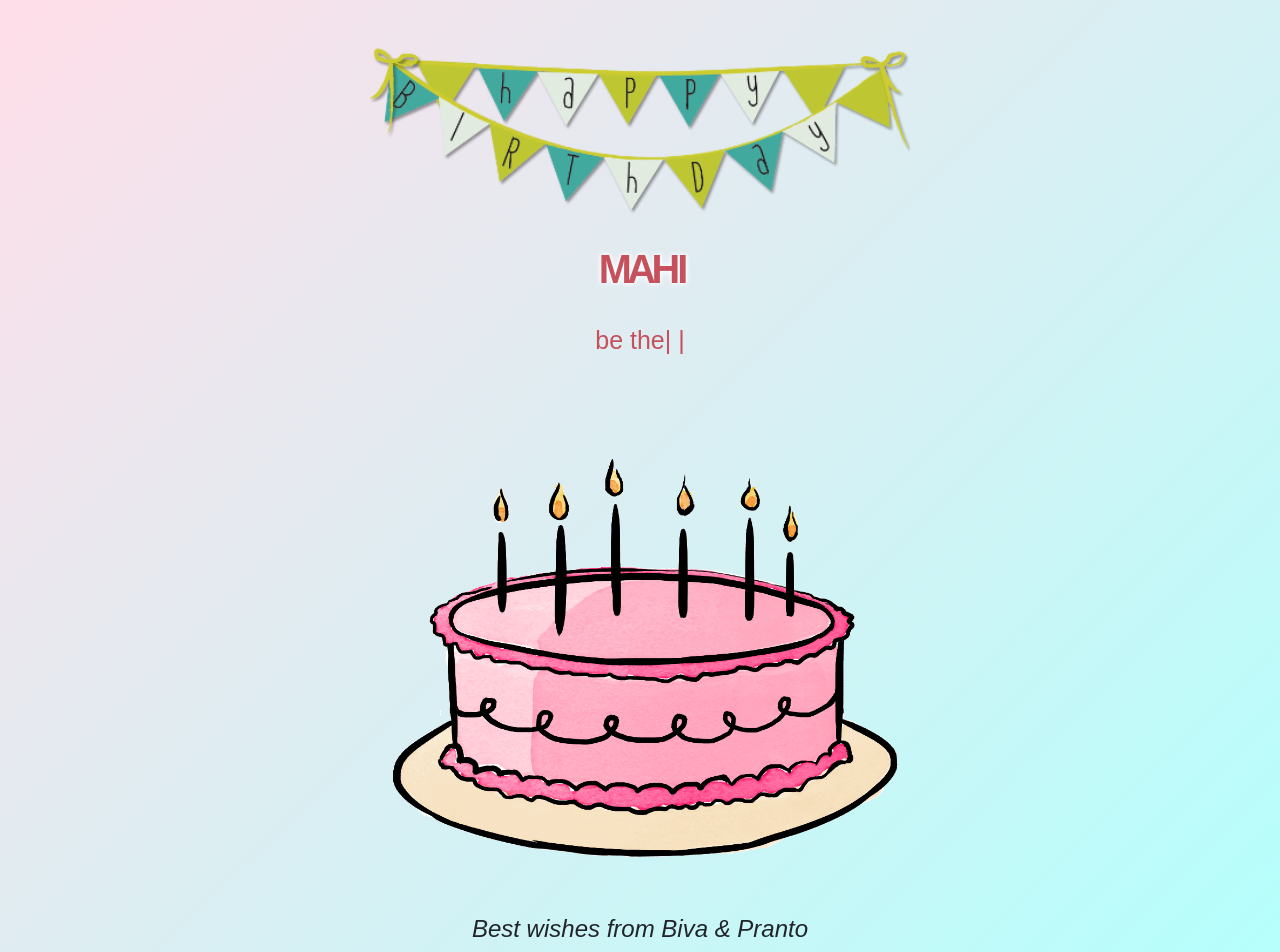
<file: mahi/Happy Birthday.html>
<!DOCTYPE html>
<html lang="en">
<head>
<meta charset="UTF-8">
<meta name="viewport" content="width=device-width, initial-scale=1.0">
<title>Happy Birthday</title>

<link rel="stylesheet" href="Happy Birthday_files/bootstrap.css">
<link rel="stylesheet" href="Happy Birthday_files/style.css">

<style>
    body {
        font-family: Arial, sans-serif;
        background: linear-gradient(135deg, #FFDEE9, #B5FFFC);
        overflow-x: hidden;
        text-align: center;
    }

    .birthday-pic, .cake-img {
        display: block;
        margin: 0 auto;
    }

    .typed-cursor{
        opacity: 1;
        animation: typedjsBlink 0.7s infinite;
    }

    @keyframes typedjsBlink{
        50% { opacity: 0; }
    }
</style>
</head>
<body>

<!-- Auto Play Music -->
<audio id="bgMusic" autoplay loop>
    <source src="Happy Birthday_files/music.mp3" type="audio/mpeg">
    Your browser does not support the audio element.
</audio>

<!-- Confetti Canvas -->
<canvas id="confetti" width="438" height="726"></canvas>

<div class="container pt-5">
    <!-- Banner -->
    <div class="row">
        <div class="col-12 col-xl-6 mx-auto">
            <img src="Happy Birthday_files/banner.png" alt="" class="birthday-pic">
        </div>
    </div>

    <!-- Name Typed -->
    <div class="row">
        <div class="col-12">
            <div id="name" class="area">M a h i</div>
            <div class="type-wrap">
                <div id="typed-strings" style="display:none;">
                    <h2>Happy Birthday <i>little sis 🌼</i></h2>
                    <h2> be the light that brightens every room</h2>
                    <h2>and the strength that never fades.</h2>
                    <h2>be the smile in tough times</h2>
                    <h2>the hope in dark nights</h2>
                    <h2>and the joy in every heart.</h2>
                </div>
                <span id="typed" style="white-space:pre;">Happy Birthday <i> Mahi</i></span>
                <span class="typed-cursor">|</span>
            </div>
        </div>
    </div>

    <!-- Cake Image -->
    <div class="row mt-3">
        <div class="col-12 col-xl-6 mx-auto">
            <img src="Happy Birthday_files/cake.gif" alt="" class="cake-img">
<h4><i>Best wishes from Biva & Pranto</i></h4>
        </div>
    </div>
</div>

<!-- Balloons -->
<img src="Happy Birthday_files/Balloon-Border.png" class="balloon-border" style="top: -500px;" width="100%">

<!-- Scripts -->
<script src="Happy Birthday_files/jquery.js"></script>
<script src="Happy Birthday_files/typed.js"></script>
<script src="Happy Birthday_files/snowflakes.js"></script>

<script>
// Initialize Typed.js
var typed = new Typed('#typed', {
    stringsElement: '#typed-strings',
    typeSpeed: 50,
    backSpeed: 25,
    loop: true
});

// Play music automatically (for browsers that block autoplay)
window.addEventListener('load', function(){
    var music = document.getElementById('bgMusic');
    music.play().catch(()=>console.log("Autoplay blocked. User interaction may be required."));
});
</script>

</body>
</html>
</file>
<file: mahi/Happy Birthday_files/style.css>
/* customizable snowflake styling */
.loader button {
    width: 50%;
    height: 100px;
    position: fixed;
    left: 50%;
    top: 45%;
    transform: translateY(-50%);
    transform: translateX(-50%);
    background: center no-repeat #fff;
    z-index: 9999999999999999999999;
    font-size: 50px;
    outline: none;
    box-sizing: border-box;
    border: none;
    border-radius: .3em;
    text-transform: uppercase;
    box-shadow: 0 3px 6px rgba(0, 0, 0, .16), 0 3px 6px rgba(110, 80, 20, .4),
        inset 0 -2px 5px 1px rgba(139, 66, 8, 1),
        inset 0 -1px 1px 3px rgba(250, 227, 133, 1);
    background-image: linear-gradient(160deg, #a54e07, #b47e11, #fef1a2, #bc881b, #a54e07);
    border: 1px solid #a55d07;
    color: rgb(120, 50, 5);
    text-shadow: 0 2px 2px rgba(250, 227, 133, 1);
    cursor: pointer;
    transition: all .2s ease-in-out;
    background-size: 100% 100%;
    background-position: center;
}

.golden-btn:focus,
.golden-btn:hover {
    background-size: 150% 150%;
    box-shadow: 0 10px 20px rgba(0, 0, 0, 0.19), 0 6px 6px rgba(0, 0, 0, 0.23),
        inset 0 -2px 5px 1px #b17d10,
        inset 0 -1px 1px 3px rgba(250, 227, 133, 1);
    border: 1px solid rgba(165, 93, 7, .6);
    color: rgba(120, 50, 5, .8);
}

.golden-btn:active {
    box-shadow: 0 3px 6px rgba(0, 0, 0, .16), 0 3px 6px rgba(110, 80, 20, .4),
        inset 0 -2px 5px 1px #b17d10,
        inset 0 -1px 1px 3px rgba(250, 227, 133, 1);
}

.loader {
    position: fixed;
    left: 0px;
    top: 0px;
    width: 100%;
    height: 100%;
    z-index: 999;
    background: url(back.png) center no-repeat #000;
}

.song {
    display: none;
}

body {
    background-color: #FFDAB9;
}

img {
    width: 100%;
}

.balloon-border {
    position: fixed;
    top: 100%;
    opacity: 0.5;
    z-index: 99999999;
}

.area {
    text-align: center;
    font-size: 70px;
    color: #C4515C;
    letter-spacing: -7px;
    font-weight: 700;
    text-transform: uppercase;
    animation: spin 2s ease-out infinite;
    text-shadow: 0px 0px 5px #fff, 0px 0px 7px #fff;
    font-size-adjust: 0.3;
}

#confetti {
    position: absolute;
    left: 0;
    top: 0;
    height: 100%;
    width: 100%;
}

@keyframes spin {
    0% {
        transform: rotateZ(0);
    }

    25% {
        transform: rotateZ(10deg);
    }

    50% {
        transform: rotateZ(0deg);
    }

    75% {
        transform: rotateZ(-10deg);
    }
}


.type-wrap {
    font-size: 25px;
    color: #C4515C;
}
</file>
